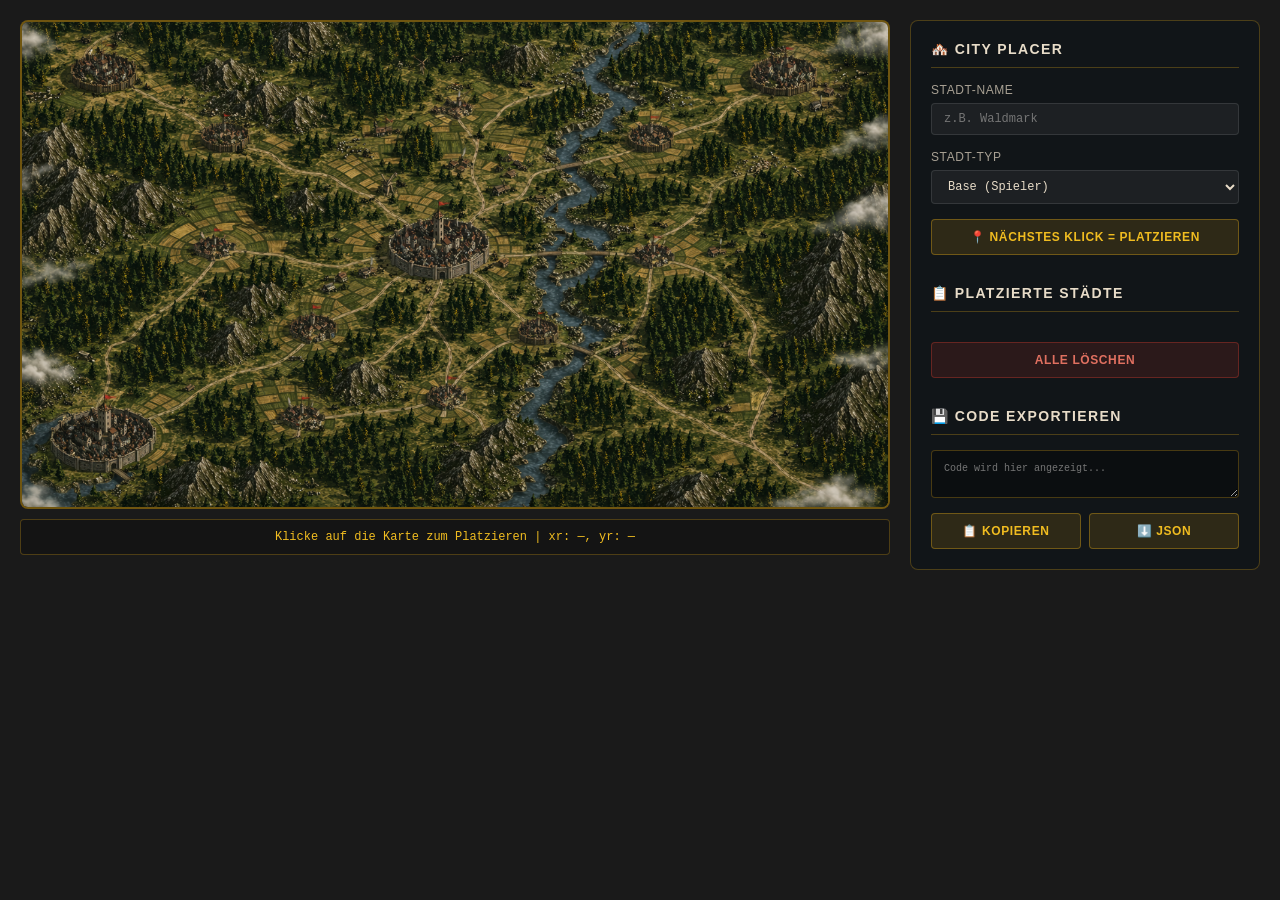
<file: city-placer.html>
<!DOCTYPE html>
<html lang="de">
<head>
  <meta charset="UTF-8">
  <meta name="viewport" content="width=device-width, initial-scale=1.0">
  <title>TradeCity - City Placer Tool</title>
  <style>
    * { margin: 0; padding: 0; box-sizing: border-box; }
    body { 
      font-family: 'Inter', sans-serif;
      background: #1a1a1a;
      color: #e8dcc8;
      padding: 20px;
      display: flex;
      gap: 20px;
    }
    
    .container {
      display: flex;
      gap: 20px;
      flex: 1;
      max-width: 1600px;
      margin: 0 auto;
    }

    .canvas-section {
      flex: 1;
      display: flex;
      flex-direction: column;
      gap: 10px;
    }

    #mapContainer {
      position: relative;
      width: 100%;
      aspect-ratio: 16 / 9;
      border: 2px solid rgba(212,160,23,0.5);
      border-radius: 8px;
      overflow: hidden;
      background: #0a0a0a;
      cursor: crosshair;
    }

    #mapImage {
      width: 100%;
      height: 100%;
      display: block;
    }

    .city-marker {
      position: absolute;
      width: 12px;
      height: 12px;
      border-radius: 50%;
      transform: translate(-50%, -50%);
      cursor: pointer;
      border: 2px solid rgba(240,188,32,0.8);
      background: rgba(240,188,32,0.3);
      transition: all 0.2s ease;
      z-index: 10;
    }

    .city-marker:hover {
      width: 16px;
      height: 16px;
      background: rgba(240,188,32,0.6);
      box-shadow: 0 0 10px rgba(240,188,32,0.8);
    }

    .city-marker.selected {
      width: 18px;
      height: 18px;
      background: rgba(76,175,125,0.6);
      border-color: rgba(76,175,125,0.9);
      box-shadow: 0 0 15px rgba(76,175,125,0.8);
    }

    .info-section {
      flex: 0 0 350px;
      display: flex;
      flex-direction: column;
      gap: 15px;
      background: rgba(15,20,25,0.7);
      border: 1px solid rgba(212,160,23,0.3);
      border-radius: 8px;
      padding: 20px;
      max-height: 90vh;
      overflow-y: auto;
    }

    .info-header {
      font-size: 14px;
      font-weight: 700;
      text-transform: uppercase;
      letter-spacing: 0.1em;
      color: var(--gold-bright);
      border-bottom: 1px solid rgba(212,160,23,0.3);
      padding-bottom: 10px;
    }

    .input-group {
      display: flex;
      flex-direction: column;
      gap: 6px;
    }

    .input-group label {
      font-size: 12px;
      color: rgba(232,220,200,0.7);
      text-transform: uppercase;
      letter-spacing: 0.05em;
    }

    .input-group input, .input-group select {
      background: rgba(255,255,255,0.05);
      border: 1px solid rgba(255,255,255,0.1);
      color: #e8dcc8;
      padding: 8px 12px;
      border-radius: 4px;
      font-size: 12px;
      font-family: 'Courier New', monospace;
    }

    .input-group input:focus {
      outline: none;
      border-color: rgba(240,188,32,0.5);
      background: rgba(240,188,32,0.1);
    }

    button {
      background: rgba(212,160,23,0.15);
      border: 1px solid rgba(212,160,23,0.4);
      color: #f0bc20;
      padding: 10px 16px;
      border-radius: 4px;
      cursor: pointer;
      font-size: 12px;
      font-weight: 600;
      text-transform: uppercase;
      letter-spacing: 0.05em;
      transition: all 0.2s ease;
    }

    button:hover {
      background: rgba(212,160,23,0.25);
      border-color: rgba(212,160,23,0.6);
    }

    button.danger {
      background: rgba(192,57,43,0.15);
      border-color: rgba(192,57,43,0.4);
      color: #e07060;
    }

    button.danger:hover {
      background: rgba(192,57,43,0.25);
      border-color: rgba(192,57,43,0.6);
    }

    .city-list {
      display: flex;
      flex-direction: column;
      gap: 8px;
    }

    .city-item {
      background: rgba(255,255,255,0.03);
      border: 1px solid rgba(255,255,255,0.08);
      border-radius: 4px;
      padding: 10px 12px;
      font-size: 11px;
      font-family: 'Courier New', monospace;
      cursor: pointer;
      transition: all 0.2s ease;
    }

    .city-item:hover {
      background: rgba(255,255,255,0.06);
      border-color: rgba(255,255,255,0.15);
    }

    .city-item.active {
      background: rgba(212,160,23,0.15);
      border-color: rgba(212,160,23,0.4);
      color: #f0bc20;
    }

    .city-item-name {
      font-weight: 600;
      color: #f0bc20;
      margin-bottom: 4px;
    }

    .city-item-coords {
      color: rgba(232,220,200,0.6);
      font-size: 10px;
    }

    .output-code {
      background: rgba(0,0,0,0.3);
      border: 1px solid rgba(212,160,23,0.3);
      border-radius: 4px;
      padding: 12px;
      font-family: 'Courier New', monospace;
      font-size: 10px;
      color: rgba(232,220,200,0.8);
      max-height: 200px;
      overflow-y: auto;
      white-space: pre-wrap;
      word-break: break-all;
    }

    .button-group {
      display: flex;
      gap: 8px;
    }

    .button-group button {
      flex: 1;
    }

    .coords-display {
      background: rgba(0,0,0,0.2);
      border: 1px solid rgba(212,160,23,0.3);
      border-radius: 4px;
      padding: 10px 12px;
      font-family: 'Courier New', monospace;
      font-size: 12px;
      text-align: center;
      color: #f0bc20;
    }
  </style>
</head>
<body>
  <div class="container">
    <div class="canvas-section">
      <div id="mapContainer">
        <img id="mapImage" src="map.png" alt="TradeCity Map">
      </div>
      <div class="coords-display" id="coordsDisplay">Klicke auf die Karte zum Platzieren | xr: —, yr: —</div>
    </div>

    <div class="info-section">
      <div class="info-header">🏘️ City Placer</div>

      <div class="input-group">
        <label>Stadt-Name</label>
        <input type="text" id="cityName" placeholder="z.B. Waldmark">
      </div>

      <div class="input-group">
        <label>Stadt-Typ</label>
        <select id="cityType">
          <option value="base">Base (Spieler)</option>
          <option value="ki_large">KI - Groß (800+ Einw.)</option>
          <option value="ki_medium">KI - Mittel (500-700 Einw.)</option>
          <option value="ki_small">KI - Klein (150-300 Einw.)</option>
        </select>
      </div>

      <button onclick="addCityAtClick()">📍 Nächstes Klick = Platzieren</button>

      <div class="info-header" style="margin-top: 15px;">📋 Platzierte Städte</div>

      <div class="city-list" id="cityList"></div>

      <button class="danger" onclick="clearAll()">Alle löschen</button>

      <div class="info-header" style="margin-top: 15px;">💾 Code exportieren</div>

      <textarea class="output-code" id="outputCode" readonly placeholder="Code wird hier angezeigt..."></textarea>

      <div class="button-group">
        <button onclick="copyToClipboard()">📋 Kopieren</button>
        <button onclick="downloadAsJSON()">⬇️ JSON</button>
      </div>
    </div>
  </div>

  <script>
    let cities = [];
    let pendingCity = null;
    let selectedCityIndex = null;

    const mapContainer = document.getElementById('mapContainer');
    const cityList = document.getElementById('cityList');
    const outputCode = document.getElementById('outputCode');
    const coordsDisplay = document.getElementById('coordsDisplay');

    mapContainer.addEventListener('click', (e) => {
      if (!pendingCity) return;

      const rect = mapContainer.getBoundingClientRect();
      const x = e.clientX - rect.left;
      const y = e.clientY - rect.top;

      const xr = (x / rect.width).toFixed(2);
      const yr = (y / rect.height).toFixed(2);

      const newCity = {
        name: document.getElementById('cityName').value || 'Unnamed',
        type: document.getElementById('cityType').value,
        xr: parseFloat(xr),
        yr: parseFloat(yr),
        x: Math.round(x),
        y: Math.round(y)
      };

      cities.push(newCity);
      pendingCity = null;
      document.getElementById('cityName').value = '';
      document.getElementById('cityType').value = 'ki_medium';

      render();

      mapContainer.style.cursor = 'crosshair';
    });

    mapContainer.addEventListener('mousemove', (e) => {
      if (!pendingCity) return;

      const rect = mapContainer.getBoundingClientRect();
      const x = e.clientX - rect.left;
      const y = e.clientY - rect.top;

      const xr = (x / rect.width).toFixed(2);
      const yr = (y / rect.height).toFixed(2);

      coordsDisplay.textContent = `xr: ${xr}, yr: ${yr}`;
    });

    function addCityAtClick() {
      if (!document.getElementById('cityName').value.trim()) {
        alert('Bitte Stadt-Namen eingeben!');
        return;
      }
      pendingCity = true;
      mapContainer.style.cursor = 'crosshair';
      coordsDisplay.textContent = 'Klicke auf die Karte zum Platzieren...';
    }

    function deleteCity(index) {
      cities.splice(index, 1);
      selectedCityIndex = null;
      render();
    }

    function selectCity(index) {
      selectedCityIndex = selectedCityIndex === index ? null : index;
      render();
    }

    function clearAll() {
      if (confirm('Wirklich alle Städte löschen?')) {
        cities = [];
        selectedCityIndex = null;
        render();
      }
    }

    function render() {
      // Clear markers
      document.querySelectorAll('.city-marker').forEach(m => m.remove());

      // Draw markers
      cities.forEach((city, i) => {
        const marker = document.createElement('div');
        marker.className = 'city-marker' + (i === selectedCityIndex ? ' selected' : '');
        marker.style.left = (city.xr * 100) + '%';
        marker.style.top = (city.yr * 100) + '%';
        marker.onclick = (e) => {
          e.stopPropagation();
          selectCity(i);
        };
        mapContainer.appendChild(marker);
      });

      // Update list
      cityList.innerHTML = cities.map((city, i) => `
        <div class="city-item ${i === selectedCityIndex ? 'active' : ''}" onclick="selectCity(${i})">
          <div class="city-item-name">${city.name}</div>
          <div class="city-item-coords">xr: ${city.xr.toFixed(2)}, yr: ${city.yr.toFixed(2)}</div>
          <button class="danger" style="width: 100%; margin-top: 6px; padding: 4px;" onclick="deleteCity(${i}); event.stopPropagation();">🗑️ Löschen</button>
        </div>
      `).join('');

      // Update code
      updateCode();
    }

    function updateCode() {
      const code = cities.map(city => {
        let id = city.name.toLowerCase().replace(/\s+/g, '_');
        let pop, tradePot;
        
        switch(city.type) {
          case 'base':
            id = 'base';
            pop = 'state.population';
            tradePot = '0';
            break;
          case 'ki_large':
            pop = Math.floor(Math.random() * 200) + 750;
            tradePot = Math.floor(Math.random() * 50) + 75;
            break;
          case 'ki_medium':
            pop = Math.floor(Math.random() * 200) + 500;
            tradePot = Math.floor(Math.random() * 30) + 40;
            break;
          case 'ki_small':
            pop = Math.floor(Math.random() * 100) + 150;
            tradePot = Math.floor(Math.random() * 20) + 15;
            break;
        }

        return `{ id: '${id}', name: '${city.name}', xr: ${city.xr.toFixed(2)}, yr: ${city.yr.toFixed(2)}, population: ${pop}, tradePotential: ${tradePot}, isEnemy: false },`;
      }).join('\n      ');

      outputCode.value = code;
    }

    function copyToClipboard() {
      outputCode.select();
      document.execCommand('copy');
      alert('Code kopiert!');
    }

    function downloadAsJSON() {
      const json = JSON.stringify(cities, null, 2);
      const blob = new Blob([json], { type: 'application/json' });
      const url = URL.createObjectURL(blob);
      const a = document.createElement('a');
      a.href = url;
      a.download = 'cities.json';
      a.click();
      URL.revokeObjectURL(url);
    }

    render();
  </script>
</body>
</html>
</file>
